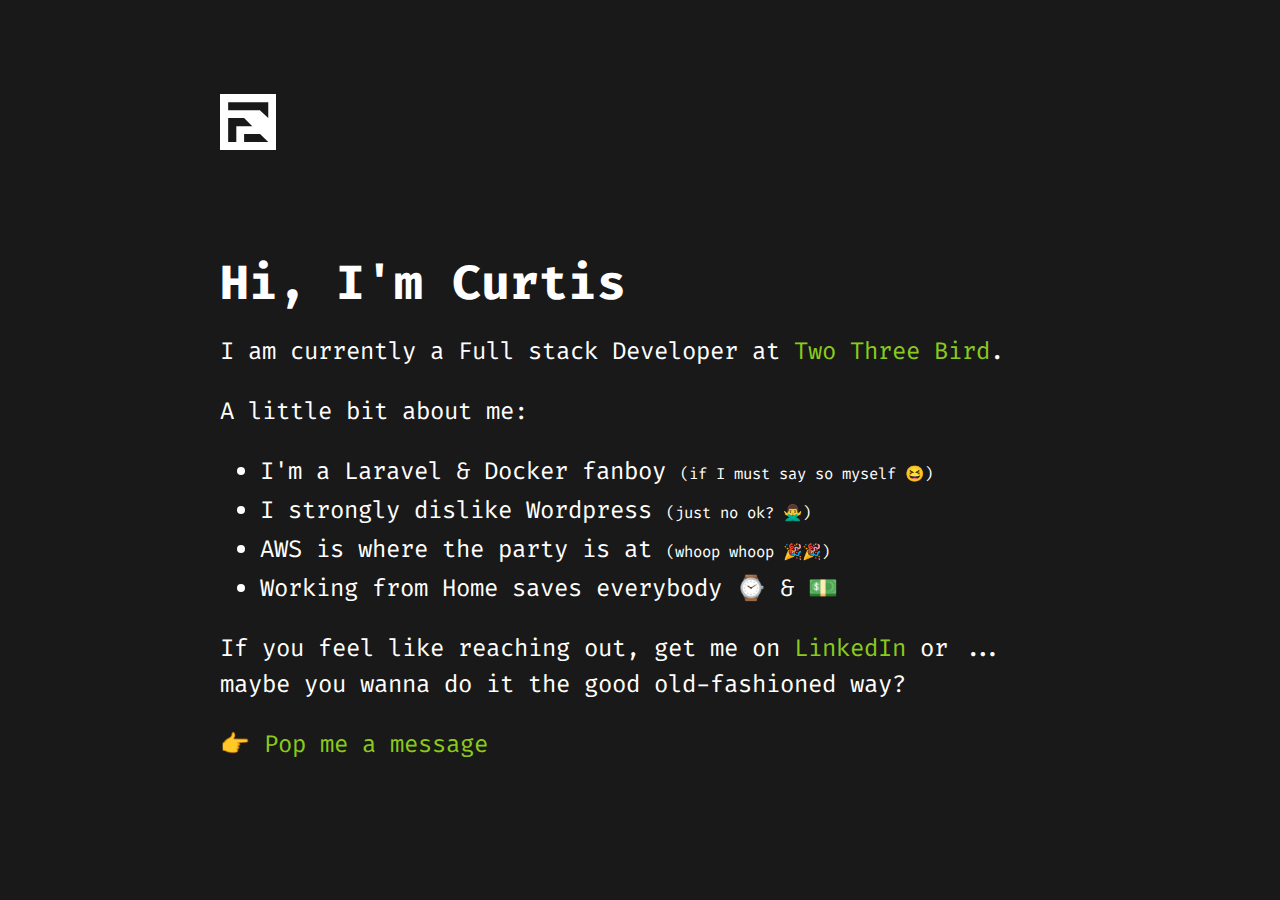
<file: index.html>
<!DOCTYPE html>
<html lang="en">
<head>
    <meta charset="UTF-8">
    <meta http-equiv="X-UA-Compatible" content="IE=edge">
    <meta name="viewport" content="width=device-width, initial-scale=1.0">

    <title>Curtis Page</title>

    <link rel="preconnect" href="https://fonts.googleapis.com">
    <link rel="preconnect" href="https://fonts.gstatic.com" crossorigin>
    <link href="https://fonts.googleapis.com/css2?family=Fira+Code:wght@400;600&display=swap" rel="stylesheet"> 
    <link rel="shortcut icon" href="favicon.png" type="image/png">

    <style>
        html, body {
            background-color: #191919;
            color: #fff;
            font-family: 'Fira Code', monospace;
            font-size: 24px;
            line-height: 36px;
            padding-top: 1.8rem;
            padding-bottom: 1.8rem;
        }

        small {
            font-size: 65%;
        }

        a {
            color: #89CA1D;
            text-decoration: none;
        }

        a:hover {
            color: #fff;
            border-bottom: 3px solid #fff;
            padding-bottom: 2.5px;
        }

        .container {
            max-width: 840px;
            padding-left: 15px;
            padding-right: 15px;
            margin: auto;
        }

        .divider {
            padding: 1.5rem 0;
        }

        @media screen and (max-width: 480px) {
            html, body {
                font-size: 16px;
                line-height: 21px;
            }

            h1 {
                line-height: 32px;
            }
        }
    </style>
</head>
<body>
    <main class="container">
        <svg xmlns="http://www.w3.org/2000/svg" fill="#fff" width="56" heigth="56" viewBox="0 0 56 56" shape-rendering="geometricPrecision" text-rendering="geometricPrecision">
            <path d="M0 56V0h56v56H0Zm8.152-39.658h31.946v.087l8.177 7.627V8.179H8.152v8.163ZM24.11 48.08h24.15l-8.213-8.163H24.111v8.163ZM8.15 24.056V48.08h8.178V32.218h15.973l-8.213-8.162H8.152Z"/>
        </svg>

        <div class="divider"></div>

        <h1>Hi, I'm Curtis</h1>

        <p>I am currently a Full stack Developer at <a href="https://twothreebird.com">Two Three Bird</a>.</p>
        <p>A little bit about me:</p>
        <ul>
            <li>I'm a Laravel &amp; Docker fanboy <small>(if I must say so myself 😆)</small></li>
            <li>I strongly dislike Wordpress <small>(just no ok? 🙅‍♂️)</small></li>
            <li>AWS is where the party is at <small>(whoop whoop 🎉🎉)</small></li>
            <li>Working from Home saves everybody ⌚ &amp; 💵</li>
        </ul>
        <p>If you feel like reaching out, get me on <a href="https://www.linkedin.com/in/curtis-page-a63a7b74">LinkedIn</a> or ... <br> maybe you wanna do it the good old-fashioned way?</p>
        <p>👉 <a href="https://forms.gle/kEttPuLpRZcEzmZ66">Pop me a message</a></p>
    </main>
</body>
</html>
</file>
